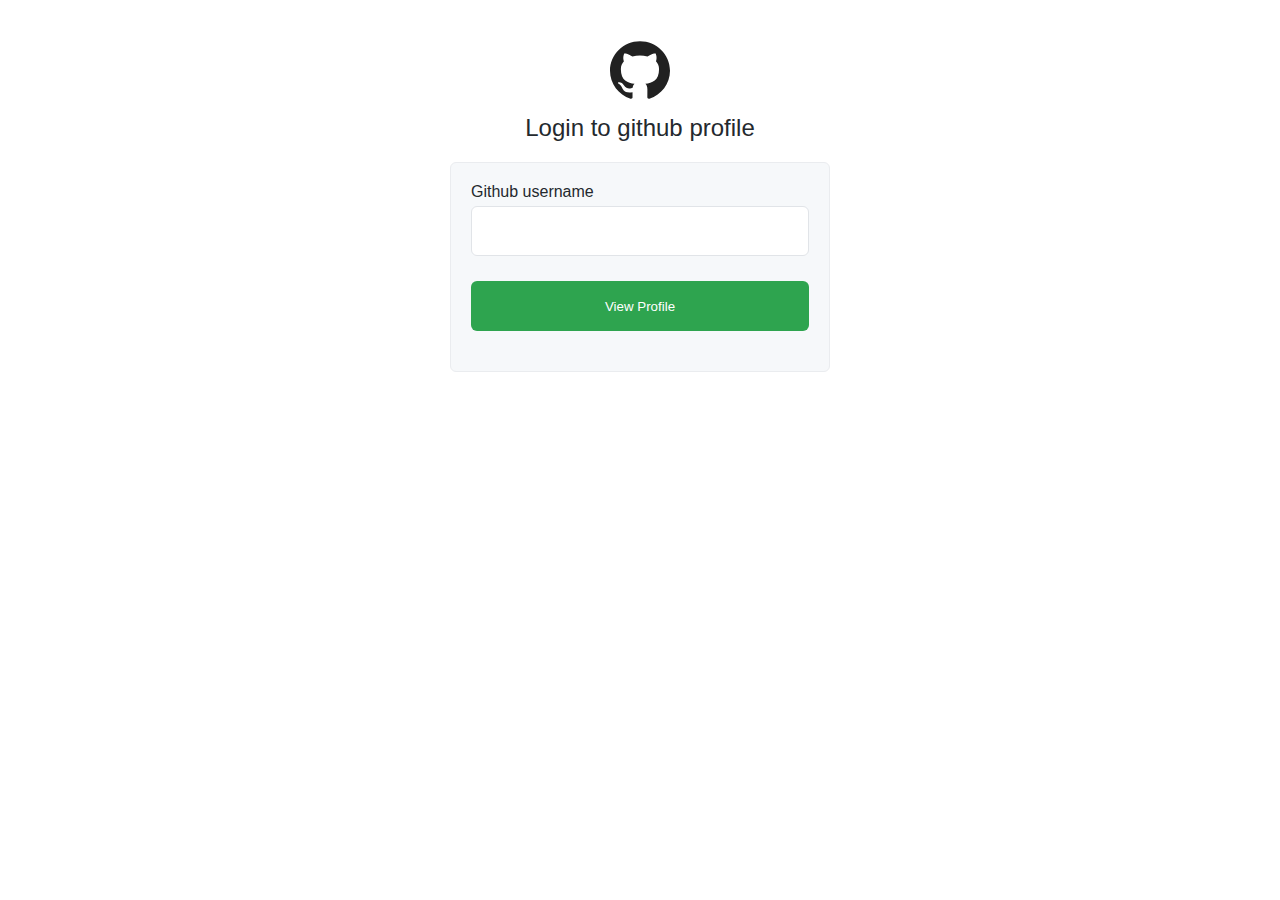
<file: index.html>
<!DOCTYPE html>
<html lang="en">
<head>
  <meta charset="UTF-8">
  <meta name="viewport" content="width=device-width, initial-scale=1.0">
  <title>BuyCoins Challenge</title>
  <link rel="stylesheet" href="https://cdnjs.cloudflare.com/ajax/libs/font-awesome/4.7.0/css/font-awesome.min.css">
  <link rel="stylesheet" href="./styles/normalize.css">
  <link rel="stylesheet" href="./styles/mixins.css">
  <link rel="stylesheet" href="./styles/main.css">
</head>
<body>
  <main class="main">
    <div class="login-container">
      <img
        src="./images/github-black.svg"
        alt="Github black octocat image"
        class="login__img"
      />
      <h1 class="login__title">Login to github profile</h1>
      <form id="login-form" class="login-form">
        <div class="form-error"></div>
        <div class="input-field">
          <label class="input-field__label" for="username">Github username</label>
          <input class="input-field__input" type="text" name="username" id="username">
        </div>
        <button class="login__button" type="submit">View Profile</button>
      </form>
    </div>
  </main>
  <script src="./scripts/login.js"></script>
</body>
</html>
</file>
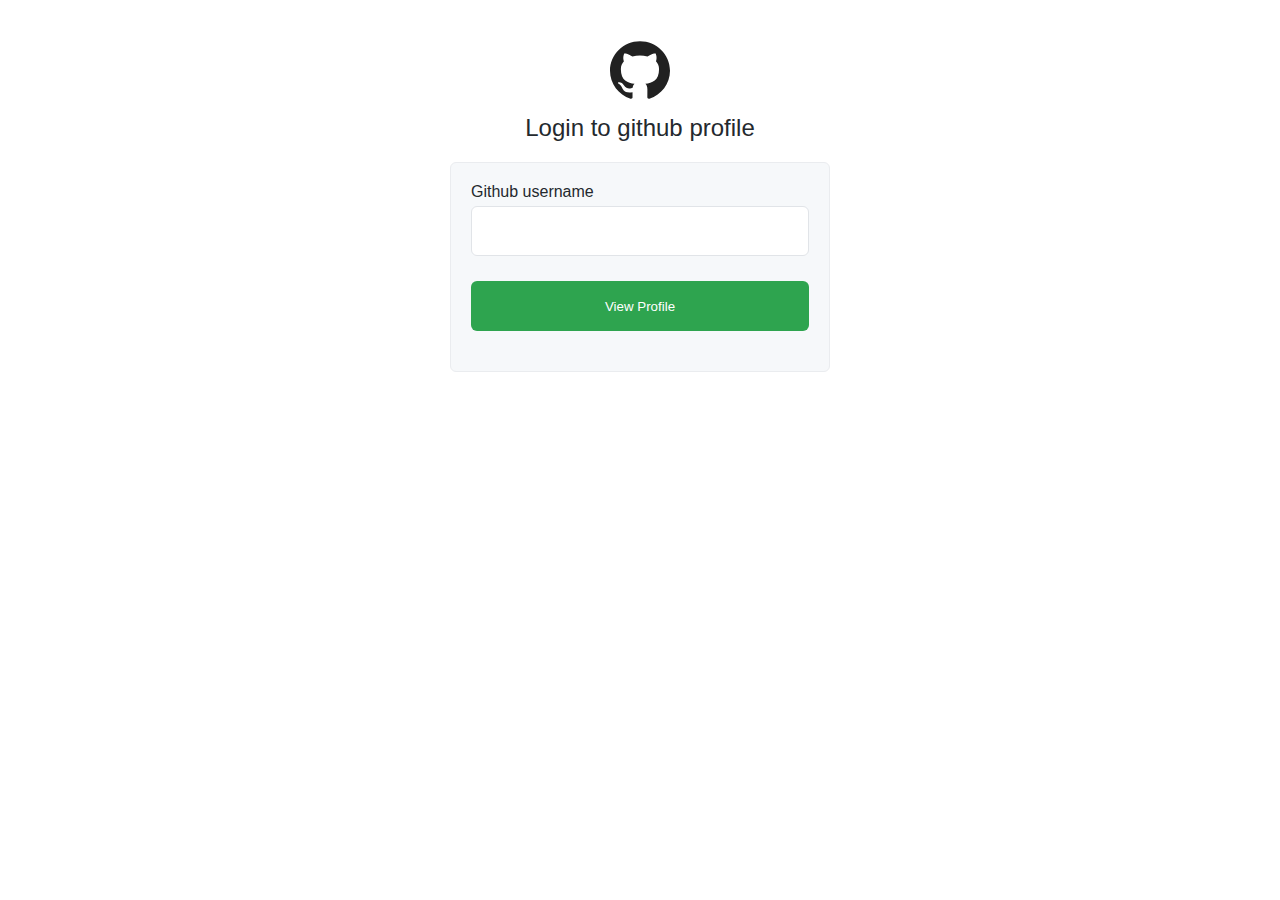
<file: profile.html>
<!DOCTYPE html>
<html lang="en">
<head>
  <meta charset="UTF-8">
  <meta name="viewport" content="width=device-width, initial-scale=1.0">
  <title>BuyCoins Challenge</title>
  <link rel="stylesheet" href="https://cdnjs.cloudflare.com/ajax/libs/font-awesome/4.7.0/css/font-awesome.min.css">
  <link rel="stylesheet" href="./styles/normalize.css">
  <link rel="stylesheet" href="./styles/mixins.css">
  <link rel="stylesheet" href="./styles/main.css">
  <script>
    (() => {
      const githubUserData = sessionStorage.getItem('github-profile');
      if (!githubUserData) {
        location.assign('/index.html')
      }
    })()
  </script>
</head>
<body>
  <header class="nav">
    <button class="nav__menu d-block d-md-none" onclick="toggleNav()">
      <i class="fa fa-bars fa-2x"></i>
    </button>
    <a href="/" class="nav__logo">
      <img src="/images/github.svg" alt="">
    </a>
    <ul class="nav__items d-block d-md-flex">
      <li class="nav__item search">
        <input type="text" name="search" placeholder="Search or jump to...">
      </li>
      <li class="nav__item">
        <a href="#1">
          Pulls
          <span class="d-md-none d-lg-inline">
            requests
          </span>
        </a>
      </li>
      <li class="nav__item">
        <a href="#2">Issues</a>
      </li>
      <li class="nav__item">
        <a href="#3">Marketplace</a>
      </li>
      <li class="nav__item">
        <a href="#4">Explore</a>
      </li>
      <li class="nav__item nav__item--btn">
        <a href="/index.html">Logout</a>
      </li>
    </ul>
    <div class="nav__actions d-flex">
      <div class="badge">
        <i class="fa fa-bell-o"></i>
      </div>

      <div class="dropdown d-none d-md-flex">
        <img src="/images/plus.svg" alt="" width="14px" height="14px">
        <i class="fa fa-caret-down fa-0.5x"></i>
      </div>

      <div class="dropdown d-none d-md-flex">
        <img class="profile-img" src="https://picsum.photos/30/30/?blur" alt="" width="20px" height="20px">
        <i class="fa fa-caret-down"></i>
      </div>
    </div>
  </header>

  <main class="main">
    <div class="main__header d-none d-md-block">
      <div class="container row">
        <div class="col-col-md-3">
          <div class="avatar">
            <img src="https://picsum.photos/30/30/?blur" alt="User's avatar image" class="avatar__image">
            <span class="avatar__name">
              Abdulqudus001
            </span>
          </div>
        </div>
        <nav class="tabs col col-md-9">
          <div class="tab__item">
            <img src="./images/overview.svg" alt="">
            Overview
          </div>
          <div class="tab__item tab__item--active">
            <img src="./images/repo.svg" alt="">
            Repositories
          </div>
          <div class="tab__item">
            <img src="./images/project.svg" alt="">
            Projects
          </div>
          <div class="tab__item">
            <img src="./images/packages.svg" alt="">
            Packages
          </div>
        </nav>
      </div>
    </div>
    <div class="container">
      <div class="row content">
        <div class="col col-12 col-md-3">
          <div class="user">
            <div class="user__profile">
              <div class="user-img">
                <img src="https://picsum.photos/30/30/?blur" alt="">
                <div class="status">
                  😃
                  :sleeping:
                </div>
              </div>
              <div>
                <h2 class="user__name">
                  Jane Doe
                </h2>
                <p class="user__account">
                  Sample User
                </p>
              </div>
            </div>
            <p class="user__bio">
              Frontend developer
            </p>
          </div>
        </div>
        <div class="col col-12 col-md-9">
          <div class="repo">
            <div class="main__header d-block d-md-none">
              <div class="row">
                <nav class="tabs col col-12">
                  <div class="tab__item">
                    <img src="./images/overview.svg" alt="">
                    Overview
                  </div>
                  <div class="tab__item tab__item--active">
                    <img src="./images/repo.svg" alt="">
                    Repositories
                  </div>
                  <div class="tab__item">
                    <img src="./images/project.svg" alt="">
                    Projects
                  </div>
                  <div class="tab__item">
                    <img src="./images/packages.svg" alt="">
                    Packages
                  </div>
                </nav>
              </div>
            </div>
            <input class="repo__search" type="text" placeholder="Find a repository">
            <div class="repo__overview">
              <span id="repo-count">
                124
              </span>
              results for
              <span>public</span>
              repositories
            </div>
            <ul class="repositories"></ul>
          </div>
        </div>
      </div>
    </div>
  </main>
  <script src="./scripts/time-ago.js"></script>
  <script src="./scripts/main.js"></script>
</body>
</html>
</file>
<file: styles/mixins.css>
.container {
  width: 1366px;
  max-width: 100%;
  padding: 0 20px;
  margin: 0 auto;
}

.d-none {
  display: none;
}

.d-flex {
  display: flex;
}

.row {
  display: flex;
  margin-right: -12px;
  margin-right: -12px;
}

.col {
  padding-left: 12px;
  padding-right: 12px;
}

.col-12 {
  width: 100%;
}


.d-block {
  display: block;
}

@media screen and (min-width: 768px) {
  .d-md-block {
    display: block;
  }

  .d-md-flex {
    display: flex;
  }

  .d-md-none {
    display: none;
  }

  .col-md-3 {
    width: 25%;
  }

  .col-md-9 {
    width: 75%;
  }
}

@media screen and (min-width: 1024px) {
  .d-lg-inline {
    display: inline-block;
  }

  .d-lg-block {
    display: block;
  }

  .d-lg-flex {
    display: flex;
  }

  .d-lg-none {
    display: none;
  }
}
</file>
<file: styles/main.css>
* {
  box-sizing: border-box;
}

body {
  margin: 0;
  font-family: -apple-system,BlinkMacSystemFont,Segoe UI,Helvetica,Arial,sans-serif,Apple Color Emoji,Segoe UI Emoji;
  color: #24292E;
  overflow-x: hidden;
}

/* Login form styles */

.login-container {
  width: 400px;
  max-width: 100%;
  padding: 10px;
  margin: 20px auto;
  text-align: center;
}

.login__img {
  max-width: 60px;
}

.login__title {
  font-weight: 300;
  font-size: 1.5rem;
  margin: 10px 0;
}

.login-form {
  background-color: #f6f8fa;
  border: 1px solid #eaecef;
  border-radius: 6px;
  width: 100%;
  padding: 20px;
  margin: 20px 0;
}

.input-field {
  text-align: left;
}

.input-field__label {
  display: block;
  font-size: 1rem;
}

.input-field__input {
  width: 100%;
  min-height: 50px;
  border-radius: 6px;
  border: 1px solid #e1e4e8;
  margin: 5px 0;
  padding: 0 20px;
}

.input-field__input:focus {
  box-shadow: 0 0 0 3px rgba(3, 102, 204, 0.3);
  border-color: #0366d6;
  outline: none;
}

.login__button {
  margin: 20px 0;
  width: 100%;
  min-height: 50px;
  border-radius: 6px;
  border: none;
  background-color: #2ea44f;
  color: #FFF;
}

.login__button:focus {
  box-shadow: 0 0 0 3px rgba(46, 164, 79, 0.4);
  border: 1px solid rgba(27, 31, 35, 0.2);
  outline: none;
}

.form-error {
  width: 100%;
  padding: 10px;
  border-radius: 6px;
  background-color: rgba(253, 3, 3, 0.1);
  color: #fd0303;
  border: 1px solid rgba(253, 3, 3, 0.4);
  margin-bottom: 20px;
  display: none;
}

@keyframes spin {
  to {
    transform: rotate(360deg);
  }
}

.form-loading {
  width: 28px;
  height: 28px;
  border-radius: 50%;
  border: 3px solid rgba(255, 255, 255, .2);
  border-top-color: #FFF;
  margin: 0 auto;
  animation: spin .8s linear infinite;
}

/* End of Login form styles */

/* Navbar Styles */

.nav {
  background-color: #24292E;
  color: #FFF;
  padding: 0 30px;
  display: flex;
  align-items: center;
  width: 100vw;
}

.nav__menu {
  background: none;
  border: none;
  color: #FFF;
}

.nav__logo img {
  width: 35px;
}

.nav__items {
  align-items: center;
}

.nav__item a {
  color: #FFF;
  margin-right: 15px;
  text-decoration: none;
  font-weight: 600;
}

.nav__item:hover {
  opacity: .7;
}

.nav__item--btn a {
  background-color: #2ea44f;
  text-align: center;
  padding: 5px 10px;
  margin-right: 0;
  border-radius: 6px;
}

.nav__item--btn:hover {
  opacity: 0.9;
}

.nav__item--btn a {
  margin-right: 0;
}

.search {
  border-radius: 6px;
  border: 1px solid rgba(255, 255, 255, .5);
  position: relative;
  margin: 0 20px;
}

.search input {
  background: none;
  border: none;
  outline: none;
  padding: 8px 12px;
  min-width: 280px;
  color: #FFF;
}

.search input::placeholder {
  color: rgba(255, 255, 255, .7)
}

.search::after {
  content: '/';
  border-radius: 4px;
  top: 50%;
  transform: translateY(-50%);
  position: absolute;
  border: 1px solid rgba(255, 255, 255, .5);
  font-size: .8rem;
  padding: 0px 8px 3px;
  right: 6px;
}

.nav__actions {
  margin-left: auto;
  align-items: center;
}

.badge {
  position: relative;
}

.badge::after {
  content: '';
  position: absolute;
  width: 12px;
  height: 12px;
  border-radius: 50%;
  background: linear-gradient(#54a3ff,#006eed);
  right: -5px;
  top: -5px;
}

.dropdown {
  align-items: center;
  font-size: .8rem;
}

.dropdown img {
  margin: 0 5px 0 20px;
}

.profile-img {
  border-radius: 50%;
}

@media only screen and (max-width: 768px) {
  .nav.open {
    padding: 10px 30px;
  }
  
  .nav.open .nav__items {
    position: absolute;
    width: 100%;
    top: 39px;
    padding: 20px;
    left: 0;
    z-index: 5;
    background-color: #24292E;
    display: block;
  }

  .nav.open .nav__item:nth-of-type(1) {
    margin-bottom: 16px;
    width: 100%;
    margin-left: 0;
  }

  .nav.open .nav__item:not(:nth-of-type(1)) {
    border-top: 1px solid rgba(255, 255, 255, .2);
    padding: 8px 0;
  }

  .nav {
    padding: 10px 30px;
    justify-content: space-between;
  }

  .nav__items {
    display: none;
  }

  .nav__actions {
    margin-left: unset;
  }
}

@media only screen and (min-width: 768px) {
  .nav.open .nav__items {
    position: relative;
    padding: 0;
    top: unset;
    width: unset;
    display: flex;
  }

  .nav__items {
    display: flex;
  }
}

@media only screen and (min-width: 768px) and (max-width: 1024px) {
  .nav__item {
    font-size: .9rem;
  }
}

/* End of Navbar Styles */



/* Main container styles */

.main {
  margin-top: 30px;
}

.main__header {
  border-bottom: 1px solid rgba(0, 0, 0, .1);
  position: sticky;
  top: 0;
  background-color: #FFF;
}

.main__header .container {
  margin-left: auto;
  margin-right: auto;
  align-items: center;
}

.avatar {
  display: flex;
  align-items: center;
  font-weight: 500;
  opacity: 0;
  visibility: hidden;
  pointer-events: none;
  transition: opacity .1s ease-out;
}

.avatar.show {
  pointer-events: auto;
  opacity: 1;
  visibility: visible;
}

.avatar__image {
  width: 30px;
  height: 30px;
  border-radius: 50%;
  margin-right: 10px;
}

.main__header .tabs {
  margin-left: auto;
  display: flex;
}

.tab__item {
  display: flex;
  padding: 10px 15px;
  color: rgba(0, 0, 0, .8);
  font-size: .9rem;
}

.tab__item img {
  margin-right: 10px;
}

.tab__item--active {
  font-weight: 600;
  color: #24292E;
  border-bottom: 2px solid #f9826c;
}

.content {
  margin-top: 20px;
}

.user {
  margin-top: -50px;
}

.user__profile {
  position: relative;
}

.user__profile img {
  width: 280px;
  height: 280px;
  border-radius: 50%;
}

.user-img {
  position: relative;
}

.status {
  background-color: #FFF;
  width: 40px;
  height: 40px;
  border-radius: 50%;
  border: 1px solid rgba(0, 0, 0, .2);
  display: flex;
  align-items: center;
  justify-content: center;
  position: absolute;
  top: 75%;
  left: 75%;
}

.status i {
  color: rgba(0, 0, 0, .5);
  font-size: 1.2rem;
}

.user__name {
  font-weight: 600;
  font-size: 1.8rem;
  text-transform: capitalize;
  margin: 10px 0 0;
}

.user__account {
  color: rgba(0, 0, 0, .8);
  font-size: 1.5rem;
  font-weight: 100;
  margin: 0 0 10px;
}

.user__bio {
  font-size: .9rem;
  text-transform: capitalize;
  max-width: 200px;
  font-weight: 500;
  color: rgba(0, 0, 0, .7);
}

.repo__search {
  border: 1px solid rgba(0, 0, 0, .1);
  border-radius: 6px;
  width: 100%;
  min-height: 40px;
  padding: 0 15px;
  outline-color: rgba(3, 102, 214, .3);
}

.repo__overview {
  border-top: 1px solid;
  border-bottom: 1px solid;
  border-color: rgba(0, 0, 0, .1);
  padding: 10px 0;
  display: block;
  margin-top: 15px;
}

.repo__overview span {
  font-weight: 500;
}

@media only screen and (max-width: 768px) {
  .status {
    display: none;
  }

  .user {
    margin-top: 0;
  }

  .avatar {
    display: none;
  }

  .user__profile {
    display: flex;
    align-items: center;
  }

  .user__profile img {
    margin-right: 10px;
    width: 120px;
    height: 120px;
  }

  .main__header {
    margin-bottom: 20px;
  }

  .main__header .tabs {
    justify-content: start;
  }

  .tabs {
    overflow-x: auto;
  }

  .tab__item {
    flex-shrink: 0;
  }
}

@media only screen and (max-width: 500px) {
  .user__profile img {
    width: 50px;
    height: 50px;
  }
}

@media only screen and (min-width: 768px) {
  .status {
    width: 30px;
    height: 30px;
    font-size: .9rem;
    left: 50%;
  }

  .user__profile {
    display: block;
    margin-top: -50px;
  }

  .user__profile img {
    width: 120px;
    height: 120px;
  }
}

@media only screen and (min-width: 850px) and (max-width: 1200px) {
  .status {
    left: 70%;
  }

  .user__profile img {
    width: 200px;
    height: 200px;
  }
}

@media only screen and (min-width: 1200px) {
  .status {
    width: 40px;
    height: 40px;
    font-size: 1rem;
    left: 75%;
  }

  .user__profile img {
    width: 280px;
    height: 280px;
  }
}
/* End of Main container styles */


/* Repositories styles */
.repository {
  border-bottom: 1px solid rgba(0, 0, 0, .1);
  display: flex;
  flex-flow: row nowrap;
  justify-content: space-between;
  align-items: flex-start;
  padding-bottom: 20px;
  margin-bottom: 20px;
}

@media screen and (max-width: 500px) {
  .repository {
    align-items: center;
  }
}

.repository__content {
  max-width: 80%;
}

.repository__btn__container {
  width: 16.666667%;
}

.repository__title {
  font-size: 1.3rem;
  font-weight: 500;
  color: #0366d6;
  text-decoration: none;
}

.repository__title:hover {
  text-decoration: underline;
}

.repository__description {
  font-size: 14px;
  margin: 10px 0 0;
}

.repository__btn {
  border: 1px solid rgba(0, 0, 0, .1);
  border-radius: 6px;
  background-color: #f9f9fa;
  display: flex;
  align-items: center;
  padding: 3px 12px;
  font-size: 12px;
  line-height: 20px;
  font-weight: 500;
  width: fit-content;
  margin-left: auto;
}

.repository__btn:hover {
  background-color: #f7f7f7;
  cursor: pointer;
}

.repository__btn img {
  margin-right: 5px;
}

.repository__topics {
  display: flex;
  flex-wrap: wrap;
  margin: 10px 0;
}

.repository__topic {
  font-size: 0.8rem;
  color: #0366d6;
  background-color: #f1f8ff;
  font-weight: 500;
  padding: 2px 10px;
  border-radius: 50px;
  margin-right: 5px;
  margin-bottom: 5px;
  text-decoration: none;
}

.repository__topic:hover {
  background-color: #def;
}

.repository__details {
  display: flex;
  flex-wrap: wrap;
  align-items: center;
  font-size: 12px;
  color: rgba(0, 0, 0, .7);
  margin: 10px 0 0;
}

.count {
  display: flex;
  margin-right: 20px;
}

.count img {
  margin-right: 5px;
}

.language {
  margin-right: 20px;
  display: flex;
  flex-wrap: nowrap;
}

.language__color {
  width: 12px;
  height: 12px;
  margin-bottom: -1px;
  border-radius: 50%;
  margin-right: 5px;
  background-color: rgba(0, 0, 0, .1);
  display: inline-block;
}

.updated {
  margin: 0;
}

/* End of Repositories styles */
</file>
